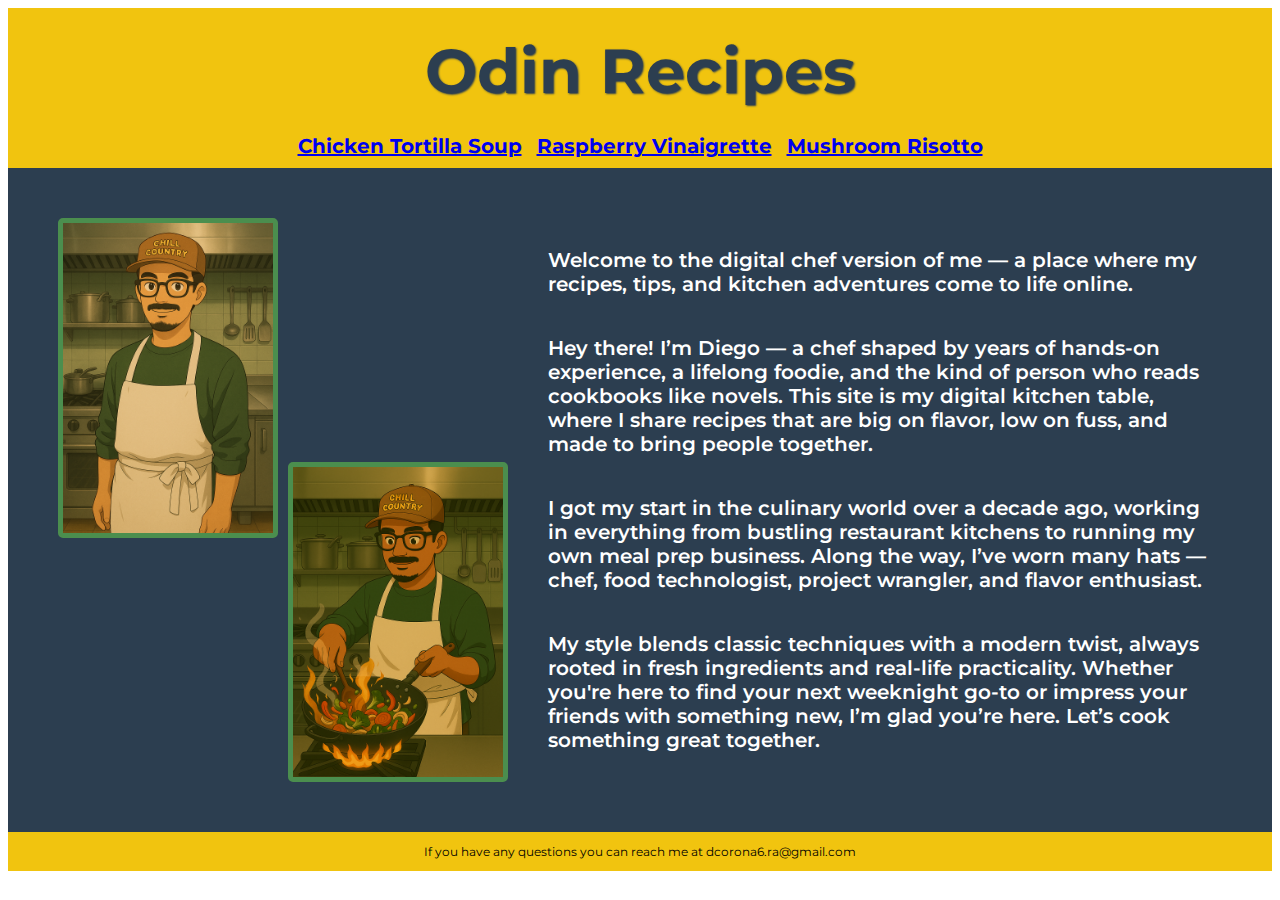
<file: index.html>
<!DOCTYPE html>
<html lang="en">
    <head> 
        <meta charset="UTF-8">
        <title>TOP Recipes Project</title>
        <link rel="preconnect" href="https://fonts.googleapis.com">
        <link rel="preconnect" href="https://fonts.gstatic.com" crossorigin>
        <link href="https://fonts.googleapis.com/css2?family=Montserrat:ital,wght@0,100..900;1,100..900&family=Roboto:ital,wght@0,100..900;1,100..900&display=swap" rel="stylesheet">
        <link rel="stylesheet" href="styles.css">
    </head>
     
    <body>
        <div class="header">
            <h1 class="title">Odin Recipes</h1>
            <nav class="topmenu">
                <a href="recipes/tortillasoup.html"><span>Chicken Tortilla Soup</span></a>
                <a href="recipes/raspberryvinaigrette.html"><span>Raspberry Vinaigrette</span></a>
                <a href="recipes/mushroomrisotto.html"><span>Mushroom Risotto</span></a>
            </nav>
        </div>
        <div class="welcomecontent"> 
            <div class="welcomeimages">
                <img class="chefimage" id="chefimage1" src="images/chatgptchefimage.png" alt="AI Image of a happy chef" height="310" width="210">
                <img class="chefimage" id="chefimage2" src="images/Avatar Cooking Stir Fry_remix_.png" alt="AI chef cooking stir fry vegetables in a wok" height="310" width="210">
            </div>
            <div class="welcometext">
                <p class="wcchild">Welcome to the digital chef version of me — a place where my recipes, tips, and kitchen adventures come to life online.</p>
                <p class="wcchild">Hey there! I’m Diego — a chef shaped by years of hands-on experience, a lifelong foodie, and the kind of person who reads cookbooks like novels. This site is my digital
                    kitchen table, where I share recipes that are big on flavor, low on fuss, and made to bring people together.</p>
                <p class="wcchild">I got my start in the culinary world over a decade ago, working in everything from bustling restaurant kitchens to running my own meal prep business. Along the way, I’ve 
                    worn many hats — chef, food technologist, project wrangler, and flavor enthusiast.</p>
                <p class="wcchild">My style blends classic techniques with a modern twist, always rooted in fresh ingredients and real-life practicality.
                    Whether you're here to find your next weeknight go-to or impress your friends with something new, I’m glad you’re here. Let’s cook something great together.</p>
            </div>
        </div>
        <div class="footer">
            <p class="footertext">If you have any questions you can reach me at dcorona6.ra@gmail.com</p>
            
        </div>
    </body>
</html>
</file>
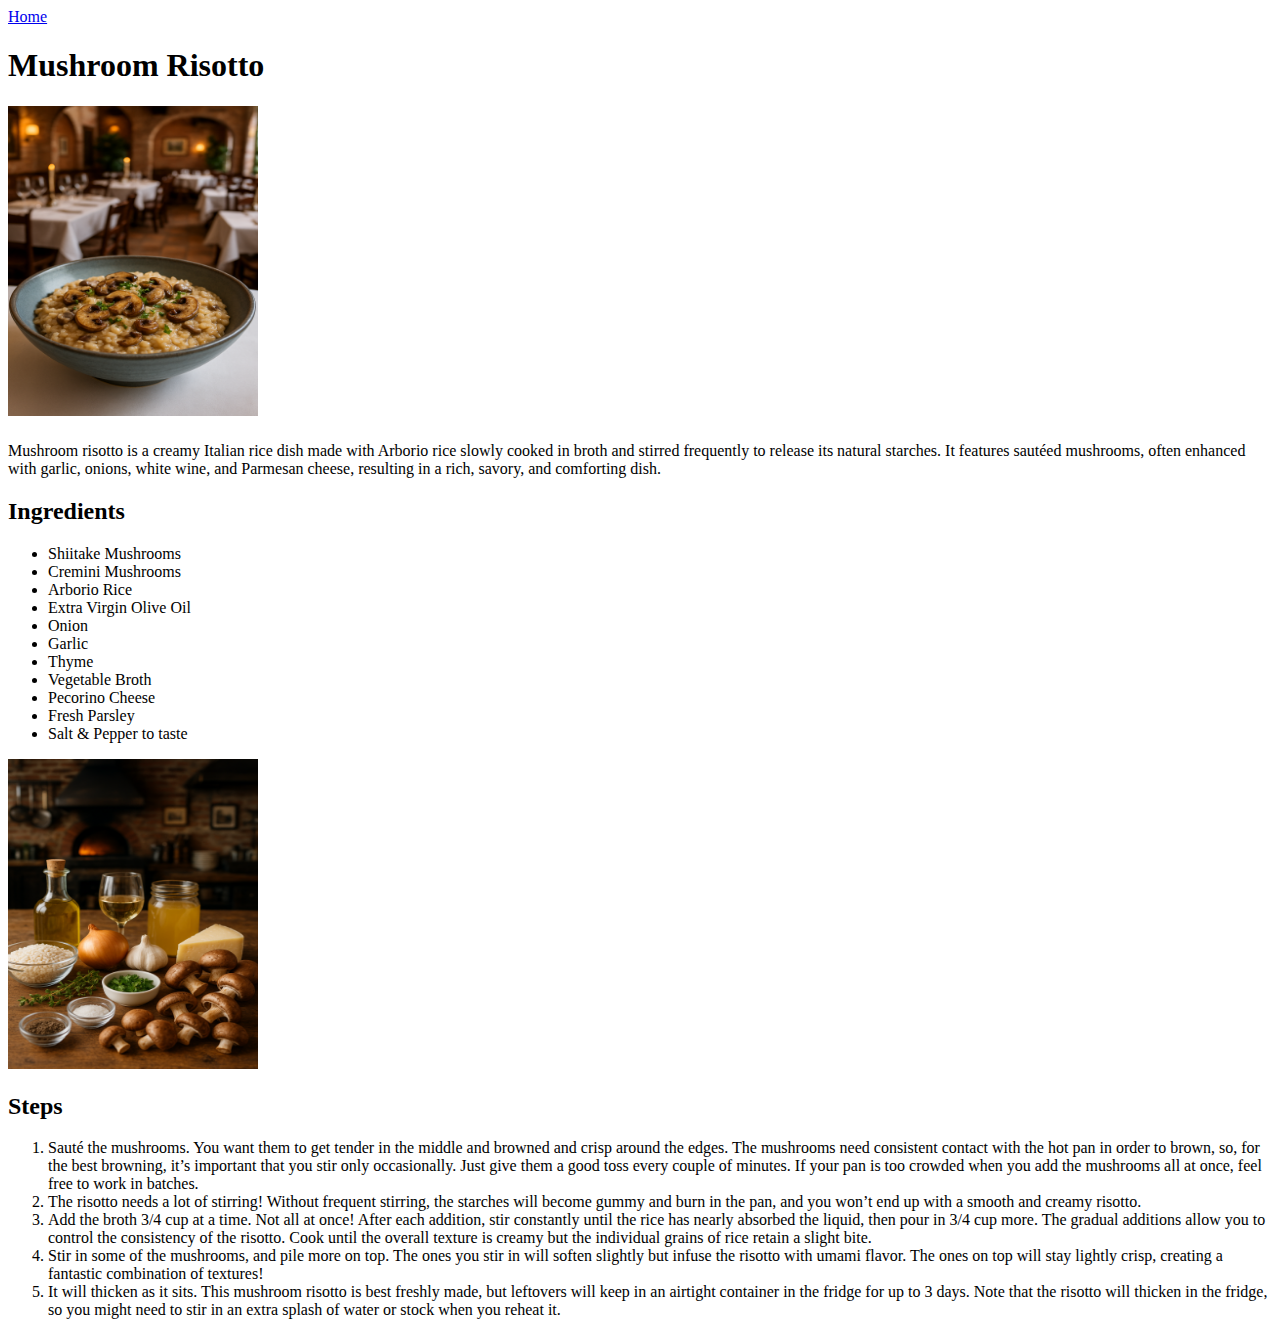
<file: recipes/mushroomrisotto.html>
<!DOCTYPE html>
<html lang="en">
    <head>
        <meta charset="UTF-8">
        <title>TOP Recipes Project</title>
    </head>

    <body>
        <a href="../index.html">Home</a>
        <h1>Mushroom Risotto</h1>
        <h2>
            <img src="../images/mushrisotto.png" alt="a warm bowl of Mushroom Risotto" height="310" width="250">
        </h2>
        <p1>Mushroom risotto is a creamy Italian rice dish made with Arborio rice slowly cooked in broth and stirred
             frequently to release its natural starches. It features sautéed mushrooms, often enhanced with garlic, 
             onions, white wine, and Parmesan cheese, resulting in a rich, savory, and comforting dish.
        </p1>
        <h2>Ingredients</h2>
            <ul>
                <li>Shiitake Mushrooms</li>
                <li>Cremini Mushrooms</li>
                <li>Arborio Rice</li>
                <li>Extra Virgin Olive Oil</li>
                <li>Onion</li>
                <li>Garlic</li>
                <li>Thyme</li>
                <li>Vegetable Broth</li>
                <li>Pecorino Cheese</li>
                <li>Fresh Parsley</li>
                <li>Salt & Pepper to taste</li>
            </ul>

            <img src="../images/risottoingredients.png" alt="Ingredients for a Mushroom Risotto" height="310" width="250">

        <h2>Steps</h2>
        <ol>
            <li>Sauté the mushrooms. You want them to get tender in the middle and browned and crisp around the edges. The 
                mushrooms need consistent contact with the hot pan in order to brown, so, for the best browning, it’s important 
                that you stir only occasionally. Just give them a good toss every couple of minutes. If your pan is too crowded 
                when you add the mushrooms all at once, feel free to work in batches.</li>
            <li>The risotto needs a lot of stirring! Without frequent stirring, the starches will become gummy and burn in the 
                pan, and you won’t end up with a smooth and creamy risotto.</li>
            <li>Add the broth 3/4 cup at a time. Not all at once! After each addition, stir constantly until the rice has nearly
                absorbed the liquid, then pour in 3/4 cup more. The gradual additions allow you to control the consistency of 
                the risotto. Cook until the overall texture is creamy but the individual grains of rice retain a slight bite.</li>
            <li>Stir in some of the mushrooms, and pile more on top. The ones you stir in will soften slightly but infuse the risotto
                with umami flavor. The ones on top will stay lightly crisp, creating a fantastic combination of textures!</li>
            <li>It will thicken as it sits. This mushroom risotto is best freshly made, but leftovers will keep in an airtight container
                in the fridge for up to 3 days. Note that the risotto will thicken in the fridge, so you might need to stir in an extra
                splash of water or stock when you reheat it.</li>



        </ol>

    </body>

</html>
</file>
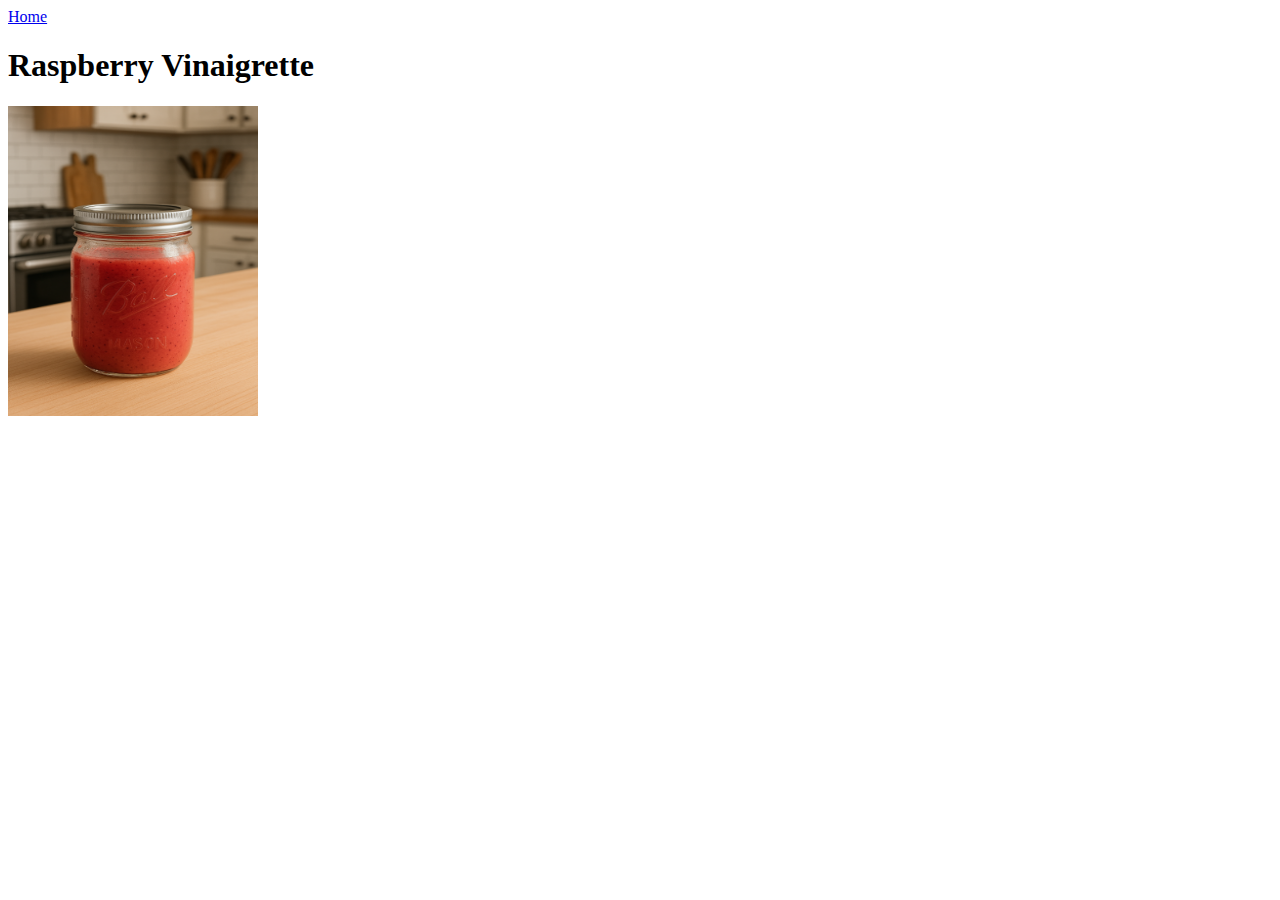
<file: recipes/raspberryvinaigrette.html>
<!DOCTYPE html>
<html lang="en">
    <head>
        <meta charset="UTF-8">
        <title>TOP Recipes Project</title>
    </head>
    <body>
        <a href="../index.html">Home</a>
        <h1>Raspberry Vinaigrette</h1>
        <h2>
            <img src="../images/raspvin.png" alt="A Raspberry Vinaigrette in a Mason Jar" height="310" width="250">
        </h2>














    </body>
</html>
</file>
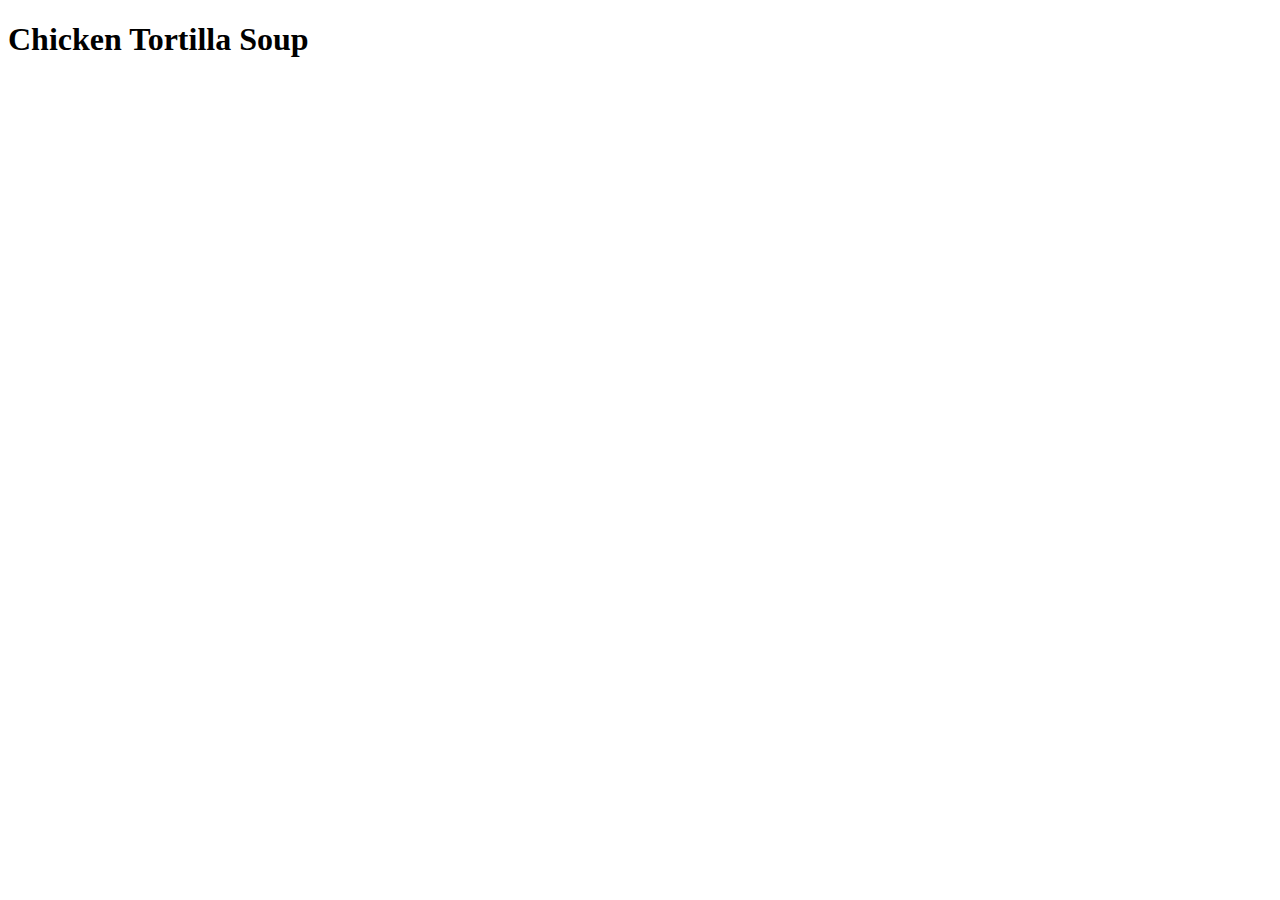
<file: recipes/tortillasoup.html>
<!DOCTYPE html>
<html lang="en">
    <head>
        <meta charset="UTF-8">
        <title>TOP recipes Project</title>
    </head>

    <body>
        <h1>Chicken Tortilla Soup</h1>









    </body>
</file>
<file: styles.css>
body {
    font-family: 'montserrat' , sans-serif;
}

.header {
    background: #F1C40F;
    display: flex;
    flex-direction: column;
    justify-content: center;
    align-items: center;
    align-content: center;
    padding-bottom: 10px;
}
.title{
    font-size: 62px;
    color: #2C3E50;
    text-shadow: 1px 1px 2px #2C3E50;
    margin: 25px;
}

.topmenu{
    display: flex;
    flex-direction: row;
    justify-content: space-evenly;
    gap: 15px;
    font-size: 20px;
    font-weight: bold;
    color:#2C3E50;
}
.welcomecontent {
    display: flex;
    background: #2C3E50;
    color: white;
    font-size: 20px;
    font-weight: 600;
    padding: 50px;
    justify-content: space-between;
    gap: 30px;
}
.welcomeimages {
    display: flex;
    gap: 10px;
    flex-direction: row;
    
}
.chefimage {
    border: #4B8E4E 5px solid;
    border-radius: 5px;
}
#chefimage1 {
    display: flex;
    align-self: start;
}
#chefimage2 {
    display: flex;
    align-self: end;
}

.welcometext {
    display: flex;
    flex-direction: column;
    border-radius: 5px;
    padding: 10px;
}

.footer {
    background: #F1C40F;
    display: flex;
    justify-content: center;
    align-items: center;
    align-content: center;
}

.footertext {
    display: flex;
    text-align: center;
    font-size: 12px;
    font-weight: 400;
    justify-content: center;
    align-items: center;
}
</file>
